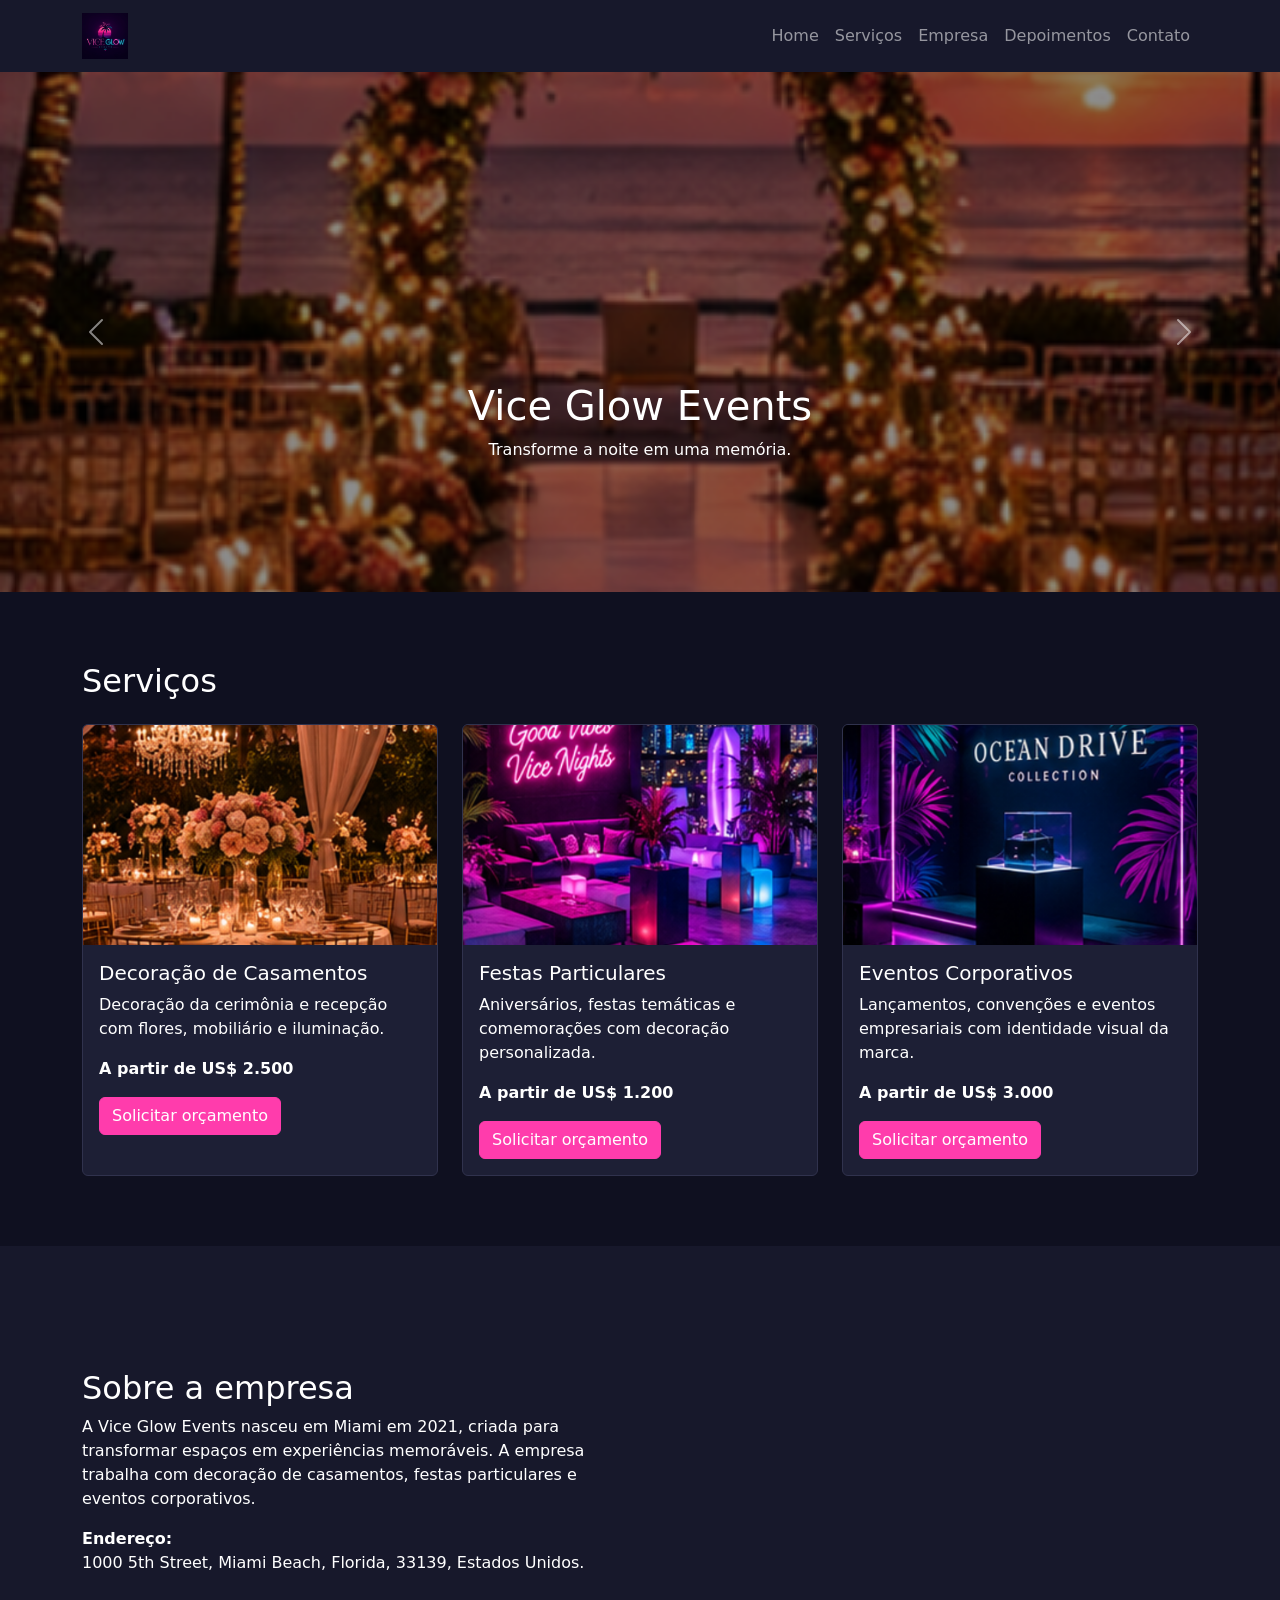
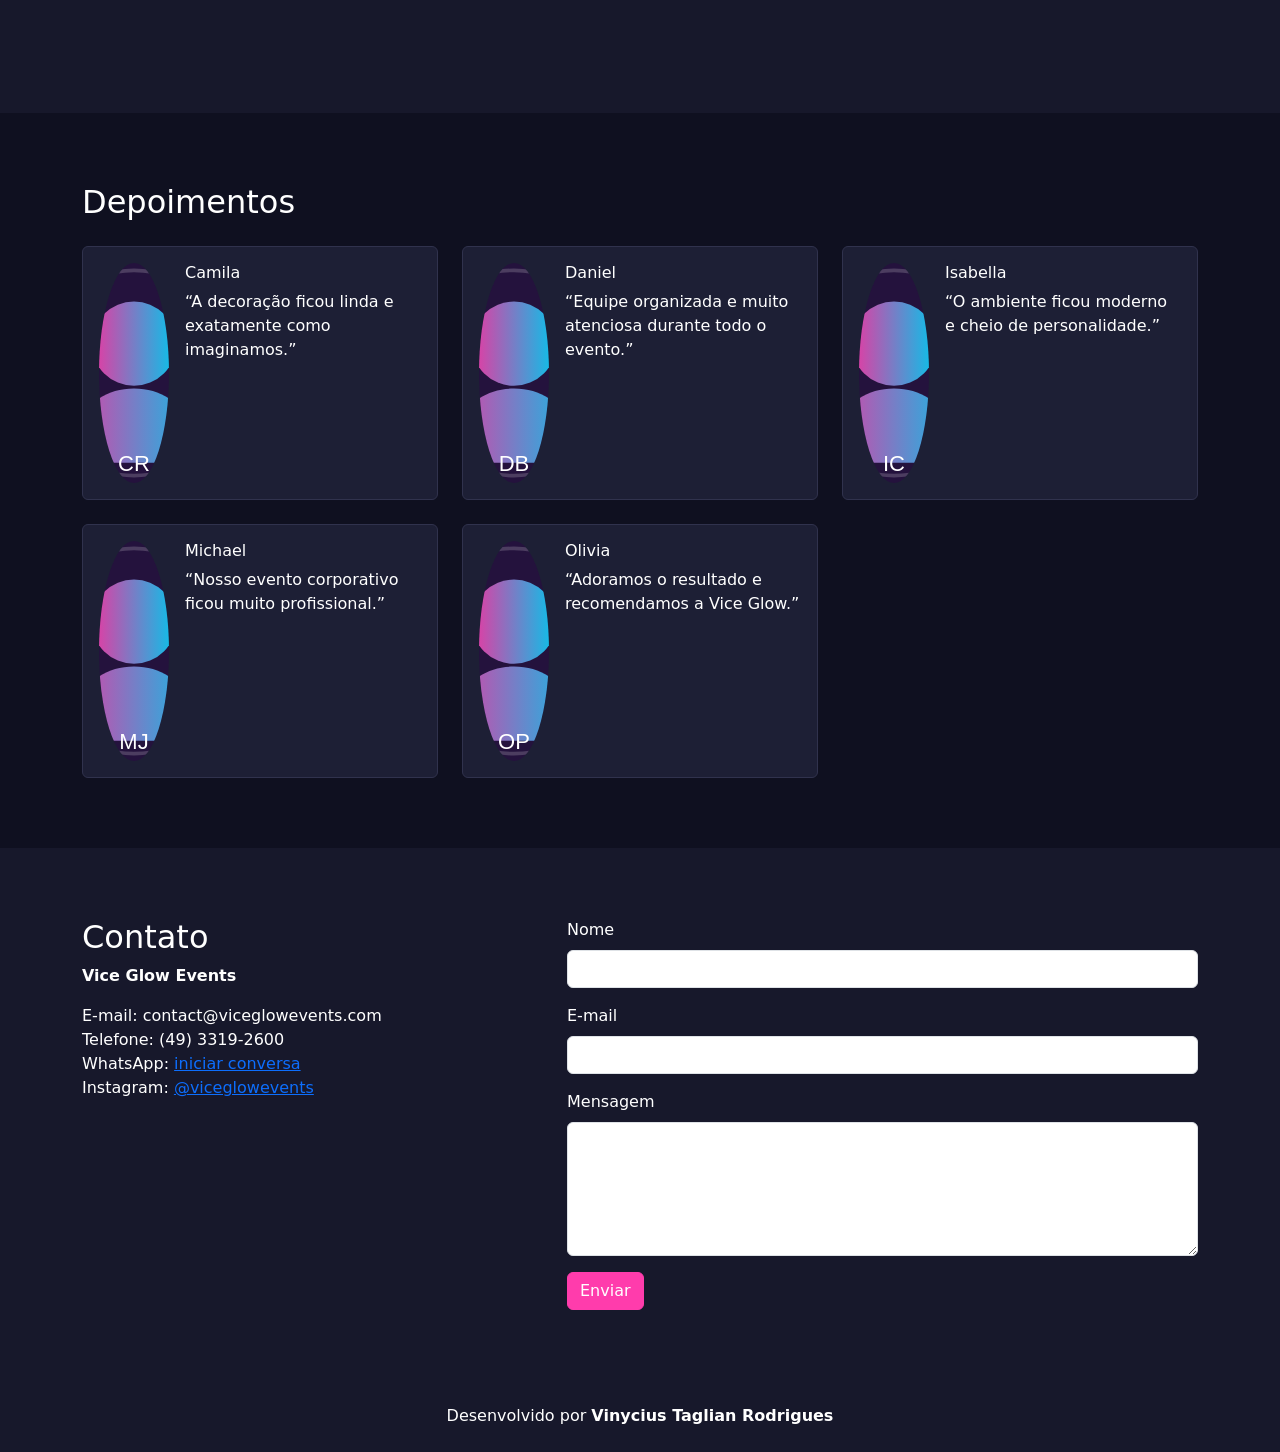
<file: index.html>
<!doctype html>
<html lang="pt-BR">
<head>
  <meta charset="utf-8">
  <meta name="viewport" content="width=device-width, initial-scale=1">
  <title>Vice Glow Events</title>
  <link href="https://cdn.jsdelivr.net/npm/bootstrap@5.3.8/dist/css/bootstrap.min.css" rel="stylesheet">
  <link rel="stylesheet" href="assets/css/style.css">
</head>
<body>

<nav class="navbar navbar-expand-lg navbar-dark">
  <div class="container">
    <a class="navbar-brand" href="index.html"><img src="assets/img/logo/logo.png" alt="Vice Glow Events"></a>
    <button class="navbar-toggler" type="button" data-bs-toggle="collapse" data-bs-target="#menu"><span class="navbar-toggler-icon"></span></button>
    <div class="collapse navbar-collapse" id="menu">
      <ul class="navbar-nav ms-auto">
        <li class="nav-item"><a class="nav-link" href="#inicio">Home</a></li>
        <li class="nav-item"><a class="nav-link" href="#servicos">Serviços</a></li>
        <li class="nav-item"><a class="nav-link" href="#empresa">Empresa</a></li>
        <li class="nav-item"><a class="nav-link" href="#depoimentos">Depoimentos</a></li>
        <li class="nav-item"><a class="nav-link" href="#contato">Contato</a></li>
      </ul>
    </div>
  </div>
</nav>

<header id="inicio">
  <div id="carouselDestaques" class="carousel slide" data-bs-ride="carousel">
    <div class="carousel-inner">
      <div class="carousel-item active">
        <img src="assets/img/servicos/casamento.png" class="d-block w-100 hero-img" alt="Casamento">
        <div class="carousel-caption">
          <h1>Vice Glow Events</h1>
          <p>Transforme a noite em uma memória.</p>
        </div>
      </div>
      <div class="carousel-item">
        <img src="assets/img/servicos/festa-neon.png" class="d-block w-100 hero-img" alt="Festa neon">
        <div class="carousel-caption"><h2>Festas Particulares</h2><p>Decoração personalizada para comemorações especiais.</p></div>
      </div>
      <div class="carousel-item">
        <img src="assets/img/servicos/evento-corporativo.png" class="d-block w-100 hero-img" alt="Evento corporativo">
        <div class="carousel-caption"><h2>Eventos Corporativos</h2><p>Ambientes planejados para valorizar sua marca.</p></div>
      </div>
    </div>
    <button class="carousel-control-prev" type="button" data-bs-target="#carouselDestaques" data-bs-slide="prev"><span class="carousel-control-prev-icon"></span></button>
    <button class="carousel-control-next" type="button" data-bs-target="#carouselDestaques" data-bs-slide="next"><span class="carousel-control-next-icon"></span></button>
  </div>
</header>

<section id="servicos" class="section">
  <div class="container">
    <h2 class="mb-4">Serviços</h2>
    <div class="row g-4">
      <div class="col-md-4">
        <div class="card h-100">
          <img src="assets/img/servicos/decoracao-casamento.png" class="card-img-top" alt="Decoração de casamento">
          <div class="card-body">
            <h3 class="h5">Decoração de Casamentos</h3>
            <p>Decoração da cerimônia e recepção com flores, mobiliário e iluminação.</p>
            <p><strong>A partir de US$ 2.500</strong></p>
            <a href="servico1.html" class="btn btn-primary">Solicitar orçamento</a>
          </div>
        </div>
      </div>
      <div class="col-md-4">
        <div class="card h-100">
          <img src="assets/img/servicos/festa-neon.png" class="card-img-top" alt="Festa particular">
          <div class="card-body">
            <h3 class="h5">Festas Particulares</h3>
            <p>Aniversários, festas temáticas e comemorações com decoração personalizada.</p>
            <p><strong>A partir de US$ 1.200</strong></p>
            <a href="servico2.html" class="btn btn-primary">Solicitar orçamento</a>
          </div>
        </div>
      </div>
      <div class="col-md-4">
        <div class="card h-100">
          <img src="assets/img/servicos/lancamento-produto.png" class="card-img-top" alt="Evento corporativo">
          <div class="card-body">
            <h3 class="h5">Eventos Corporativos</h3>
            <p>Lançamentos, convenções e eventos empresariais com identidade visual da marca.</p>
            <p><strong>A partir de US$ 3.000</strong></p>
            <a href="servico3.html" class="btn btn-primary">Solicitar orçamento</a>
          </div>
        </div>
      </div>
    </div>
  </div>
</section>

<section id="empresa" class="section section-dark">
  <div class="container">
    <div class="row g-4 align-items-center">
      <div class="col-lg-6">
        <h2>Sobre a empresa</h2>
        <p>A Vice Glow Events nasceu em Miami em 2021, criada para transformar espaços em experiências memoráveis. A empresa trabalha com decoração de casamentos, festas particulares e eventos corporativos.</p>
        <p><strong>Endereço:</strong><br>1000 5th Street, Miami Beach, Florida, 33139, Estados Unidos.</p>
      </div>
      <div class="col-lg-6">
        <iframe class="map-frame" title="Mapa da empresa" loading="lazy" src="https://www.google.com/maps?q=1000+5th+Street,+Miami+Beach,+Florida,+33139&output=embed"></iframe>
      </div>
    </div>
  </div>
</section>

<section id="depoimentos" class="section">
  <div class="container">
    <h2 class="mb-4">Depoimentos</h2>
    <div class="row g-4">
      <div class="col-md-6 col-lg-4"><div class="card h-100"><div class="card-body d-flex gap-3"><img src="assets/img/clientes/camila.svg" class="testimonial-photo" alt="Camila"><div><h3 class="h6">Camila</h3><p class="mb-0">“A decoração ficou linda e exatamente como imaginamos.”</p></div></div></div></div>
      <div class="col-md-6 col-lg-4"><div class="card h-100"><div class="card-body d-flex gap-3"><img src="assets/img/clientes/daniel.svg" class="testimonial-photo" alt="Daniel"><div><h3 class="h6">Daniel</h3><p class="mb-0">“Equipe organizada e muito atenciosa durante todo o evento.”</p></div></div></div></div>
      <div class="col-md-6 col-lg-4"><div class="card h-100"><div class="card-body d-flex gap-3"><img src="assets/img/clientes/isabella.svg" class="testimonial-photo" alt="Isabella"><div><h3 class="h6">Isabella</h3><p class="mb-0">“O ambiente ficou moderno e cheio de personalidade.”</p></div></div></div></div>
      <div class="col-md-6 col-lg-4"><div class="card h-100"><div class="card-body d-flex gap-3"><img src="assets/img/clientes/michael.svg" class="testimonial-photo" alt="Michael"><div><h3 class="h6">Michael</h3><p class="mb-0">“Nosso evento corporativo ficou muito profissional.”</p></div></div></div></div>
      <div class="col-md-6 col-lg-4"><div class="card h-100"><div class="card-body d-flex gap-3"><img src="assets/img/clientes/olivia.svg" class="testimonial-photo" alt="Olivia"><div><h3 class="h6">Olivia</h3><p class="mb-0">“Adoramos o resultado e recomendamos a Vice Glow.”</p></div></div></div></div>
    </div>
  </div>
</section>

<section id="contato" class="section section-dark">
  <div class="container">
    <div class="row g-5">
      <div class="col-lg-5">
        <h2>Contato</h2>
        <p><strong>Vice Glow Events</strong></p>
        <p>E-mail: contact@viceglowevents.com<br>Telefone: (49) 3319-2600<br>WhatsApp: <a href="https://wa.me/554933192600" target="_blank">iniciar conversa</a><br>Instagram: <a href="https://www.instagram.com/viceglowevents" target="_blank">@viceglowevents</a></p>
      </div>
      <div class="col-lg-7">
        <form>
          <div class="mb-3"><label class="form-label" for="nome">Nome</label><input id="nome" class="form-control" type="text"></div>
          <div class="mb-3"><label class="form-label" for="email">E-mail</label><input id="email" class="form-control" type="email"></div>
          <div class="mb-3"><label class="form-label" for="mensagem">Mensagem</label><textarea id="mensagem" class="form-control" rows="5"></textarea></div>
          <button type="submit" class="btn btn-primary">Enviar</button>
        </form>
      </div>
    </div>
  </div>
</section>

<footer class="py-4">
  <div class="container text-center">
    Desenvolvido por <strong>Vinycius Taglian Rodrigues</strong>
  </div>
</footer>

<script src="https://cdn.jsdelivr.net/npm/bootstrap@5.3.8/dist/js/bootstrap.bundle.min.js"></script>
</body>
</html>
</file>
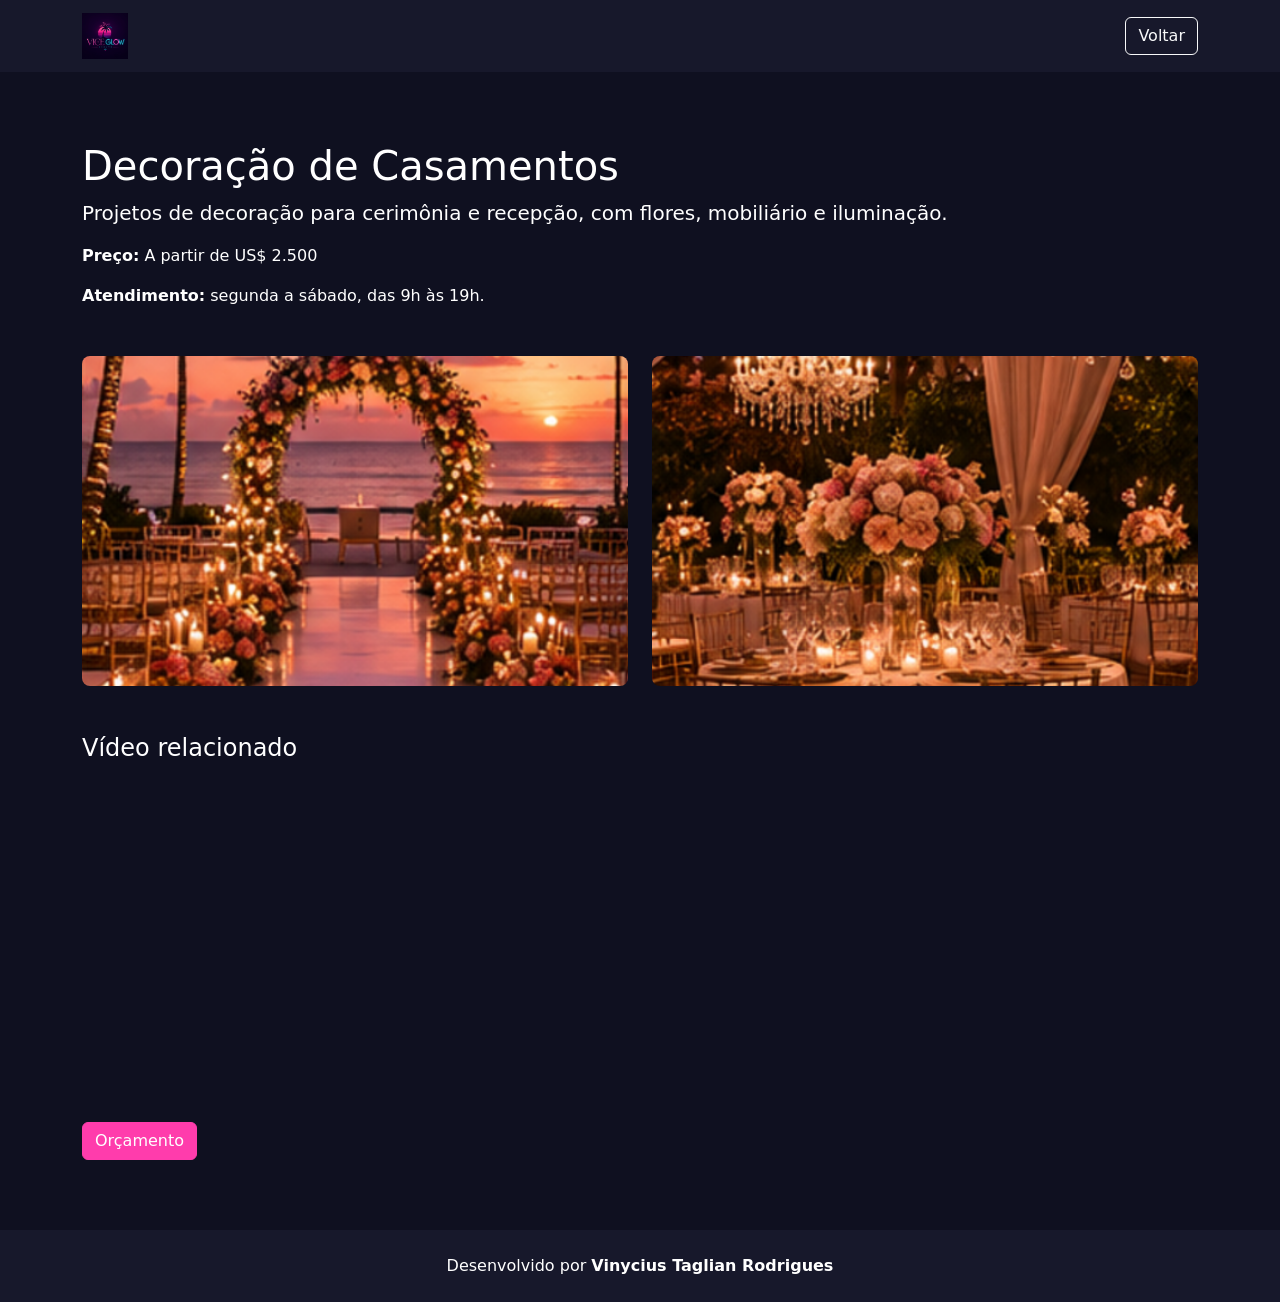
<file: servico1.html>
<!doctype html>
<html lang="pt-BR">
<head>
  <meta charset="utf-8">
  <meta name="viewport" content="width=device-width, initial-scale=1">
  <title>Decoração de Casamentos | Vice Glow Events</title>
  <link href="https://cdn.jsdelivr.net/npm/bootstrap@5.3.8/dist/css/bootstrap.min.css" rel="stylesheet">
  <link rel="stylesheet" href="assets/css/style.css">
</head>
<body>
<nav class="navbar navbar-expand-lg navbar-dark">
  <div class="container">
    <a class="navbar-brand" href="index.html"><img src="assets/img/logo/logo.png" alt="Vice Glow Events"></a>
    <a class="btn btn-outline-light" href="index.html">Voltar</a>
  </div>
</nav>

<main class="section">
  <div class="container">
    <h1>Decoração de Casamentos</h1>
    <p class="lead">Projetos de decoração para cerimônia e recepção, com flores, mobiliário e iluminação.</p>
    <p><strong>Preço:</strong> A partir de US$ 2.500</p>
    <p><strong>Atendimento:</strong> segunda a sábado, das 9h às 19h.</p>

    <div class="row g-4 my-4">
      <div class="col-md-6"><img src="assets/img/servicos/casamento.png" class="service-photo" alt="Decoração de Casamentos"></div>
      <div class="col-md-6"><img src="assets/img/servicos/decoracao-casamento.png" class="service-photo" alt="Decoração de Casamentos"></div>
    </div>

    <h2 class="h4 mt-5">Vídeo relacionado</h2>
    <iframe class="video-frame" src="https://www.youtube.com/embed/EaHtrEGFHV8" title="Vídeo sobre Decoração de Casamentos" allowfullscreen></iframe>

    <button class="btn btn-primary mt-4" data-bs-toggle="modal" data-bs-target="#orcamento">Orçamento</button>
  </div>
</main>

<div class="modal fade" id="orcamento" tabindex="-1">
  <div class="modal-dialog modal-lg">
    <div class="modal-content">
      <div class="modal-header">
        <h2 class="modal-title h5">Solicitar orçamento</h2>
        <button type="button" class="btn-close" data-bs-dismiss="modal"></button>
      </div>
      <div class="modal-body">
        <form>
          <div class="row g-3">
            <div class="col-md-6"><label class="form-label">Nome</label><input class="form-control" type="text"></div>
            <div class="col-md-6"><label class="form-label">E-mail</label><input class="form-control" type="email"></div>
            <div class="col-md-6"><label class="form-label">Telefone</label><input class="form-control" type="text"></div>
            <div class="col-md-6"><label class="form-label">Endereço</label><input class="form-control" type="text"></div>
            <div class="col-md-8"><label class="form-label">Cidade</label><input class="form-control" type="text"></div>
            <div class="col-md-4"><label class="form-label">UF</label><input class="form-control" type="text"></div>
            <div class="col-md-6"><label class="form-label">Data desejada</label><input class="form-control" type="date"></div>
            <div class="col-12"><label class="form-label">Observações</label><textarea class="form-control" rows="4"></textarea></div>
          </div>
        </form>
      </div>
      <div class="modal-footer">
        <button type="button" class="btn btn-secondary" data-bs-dismiss="modal">Fechar</button>
        <button type="button" class="btn btn-primary">Enviar</button>
      </div>
    </div>
  </div>
</div>

<footer class="py-4"><div class="container text-center">Desenvolvido por <strong>Vinycius Taglian Rodrigues</strong></div></footer>
<script src="https://cdn.jsdelivr.net/npm/bootstrap@5.3.8/dist/js/bootstrap.bundle.min.js"></script>
</body>
</html>
</file>
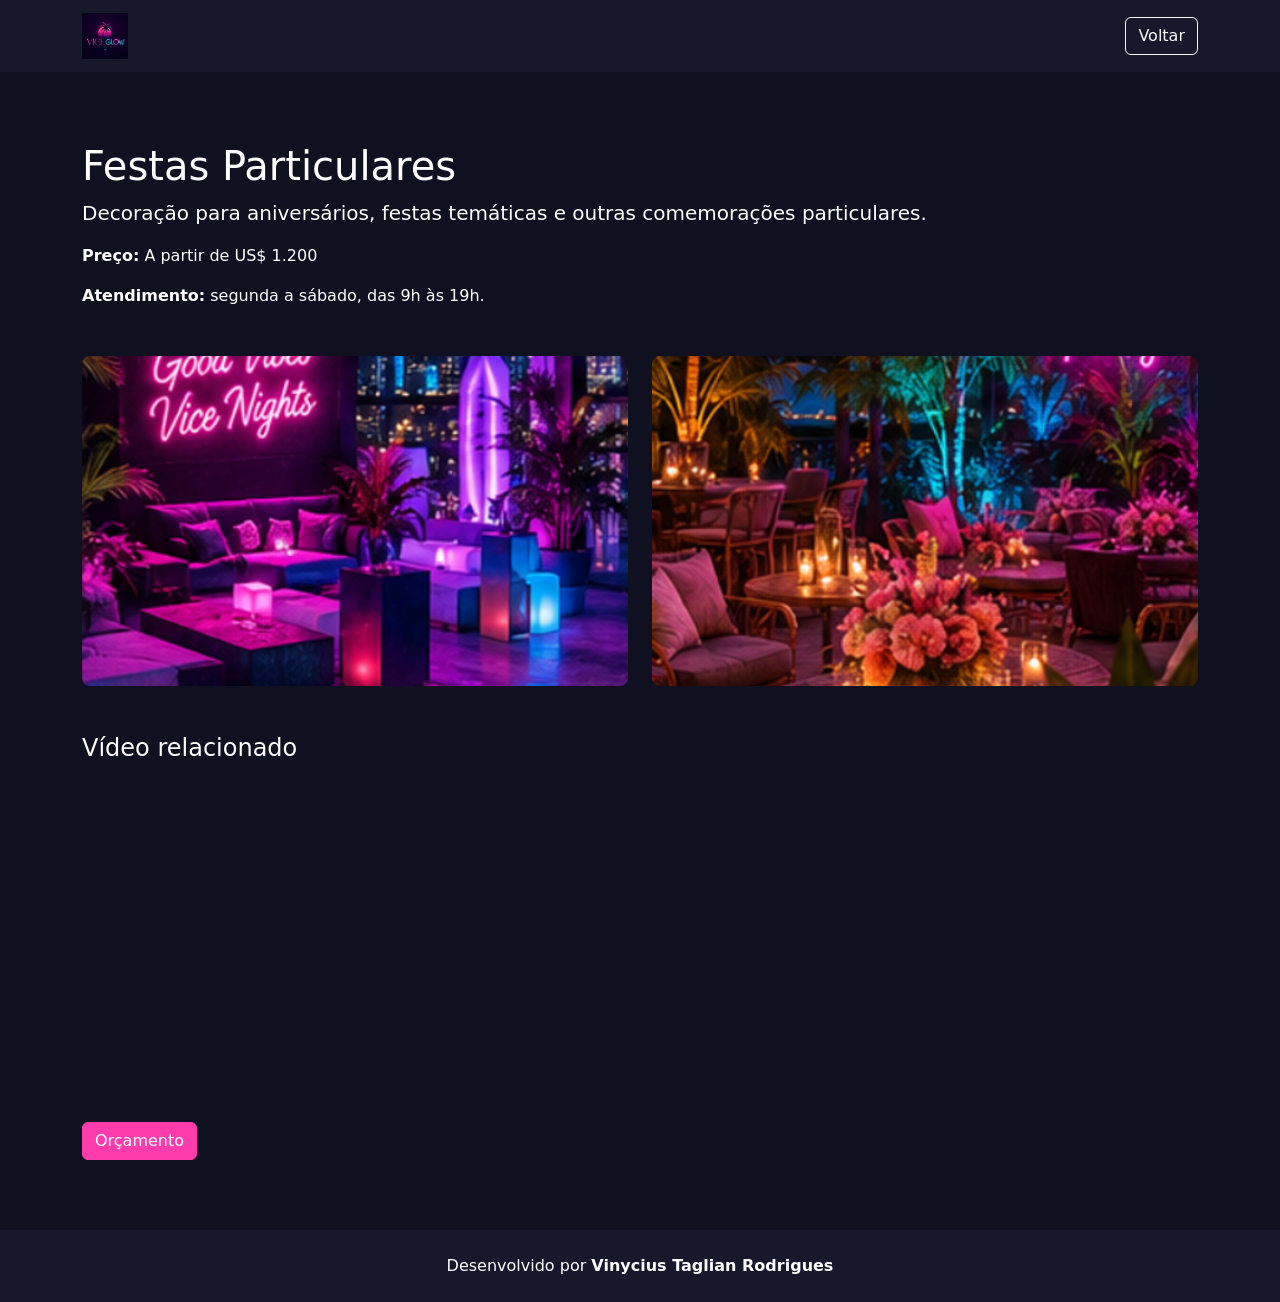
<file: servico2.html>
<!doctype html>
<html lang="pt-BR">
<head>
  <meta charset="utf-8">
  <meta name="viewport" content="width=device-width, initial-scale=1">
  <title>Festas Particulares | Vice Glow Events</title>
  <link href="https://cdn.jsdelivr.net/npm/bootstrap@5.3.8/dist/css/bootstrap.min.css" rel="stylesheet">
  <link rel="stylesheet" href="assets/css/style.css">
</head>
<body>
<nav class="navbar navbar-expand-lg navbar-dark">
  <div class="container">
    <a class="navbar-brand" href="index.html"><img src="assets/img/logo/logo.png" alt="Vice Glow Events"></a>
    <a class="btn btn-outline-light" href="index.html">Voltar</a>
  </div>
</nav>

<main class="section">
  <div class="container">
    <h1>Festas Particulares</h1>
    <p class="lead">Decoração para aniversários, festas temáticas e outras comemorações particulares.</p>
    <p><strong>Preço:</strong> A partir de US$ 1.200</p>
    <p><strong>Atendimento:</strong> segunda a sábado, das 9h às 19h.</p>

    <div class="row g-4 my-4">
      <div class="col-md-6"><img src="assets/img/servicos/festa-neon.png" class="service-photo" alt="Festas Particulares"></div>
      <div class="col-md-6"><img src="assets/img/servicos/festa-tropical.png" class="service-photo" alt="Festas Particulares"></div>
    </div>

    <h2 class="h4 mt-5">Vídeo relacionado</h2>
    <iframe class="video-frame" src="https://www.youtube.com/embed/9No-FiEInLA" title="Vídeo sobre Festas Particulares" allowfullscreen></iframe>

    <button class="btn btn-primary mt-4" data-bs-toggle="modal" data-bs-target="#orcamento">Orçamento</button>
  </div>
</main>

<div class="modal fade" id="orcamento" tabindex="-1">
  <div class="modal-dialog modal-lg">
    <div class="modal-content">
      <div class="modal-header">
        <h2 class="modal-title h5">Solicitar orçamento</h2>
        <button type="button" class="btn-close" data-bs-dismiss="modal"></button>
      </div>
      <div class="modal-body">
        <form>
          <div class="row g-3">
            <div class="col-md-6"><label class="form-label">Nome</label><input class="form-control" type="text"></div>
            <div class="col-md-6"><label class="form-label">E-mail</label><input class="form-control" type="email"></div>
            <div class="col-md-6"><label class="form-label">Telefone</label><input class="form-control" type="text"></div>
            <div class="col-md-6"><label class="form-label">Endereço</label><input class="form-control" type="text"></div>
            <div class="col-md-8"><label class="form-label">Cidade</label><input class="form-control" type="text"></div>
            <div class="col-md-4"><label class="form-label">UF</label><input class="form-control" type="text"></div>
            <div class="col-md-6"><label class="form-label">Data desejada</label><input class="form-control" type="date"></div>
            <div class="col-12"><label class="form-label">Observações</label><textarea class="form-control" rows="4"></textarea></div>
          </div>
        </form>
      </div>
      <div class="modal-footer">
        <button type="button" class="btn btn-secondary" data-bs-dismiss="modal">Fechar</button>
        <button type="button" class="btn btn-primary">Enviar</button>
      </div>
    </div>
  </div>
</div>

<footer class="py-4"><div class="container text-center">Desenvolvido por <strong>Vinycius Taglian Rodrigues</strong></div></footer>
<script src="https://cdn.jsdelivr.net/npm/bootstrap@5.3.8/dist/js/bootstrap.bundle.min.js"></script>
</body>
</html>
</file>
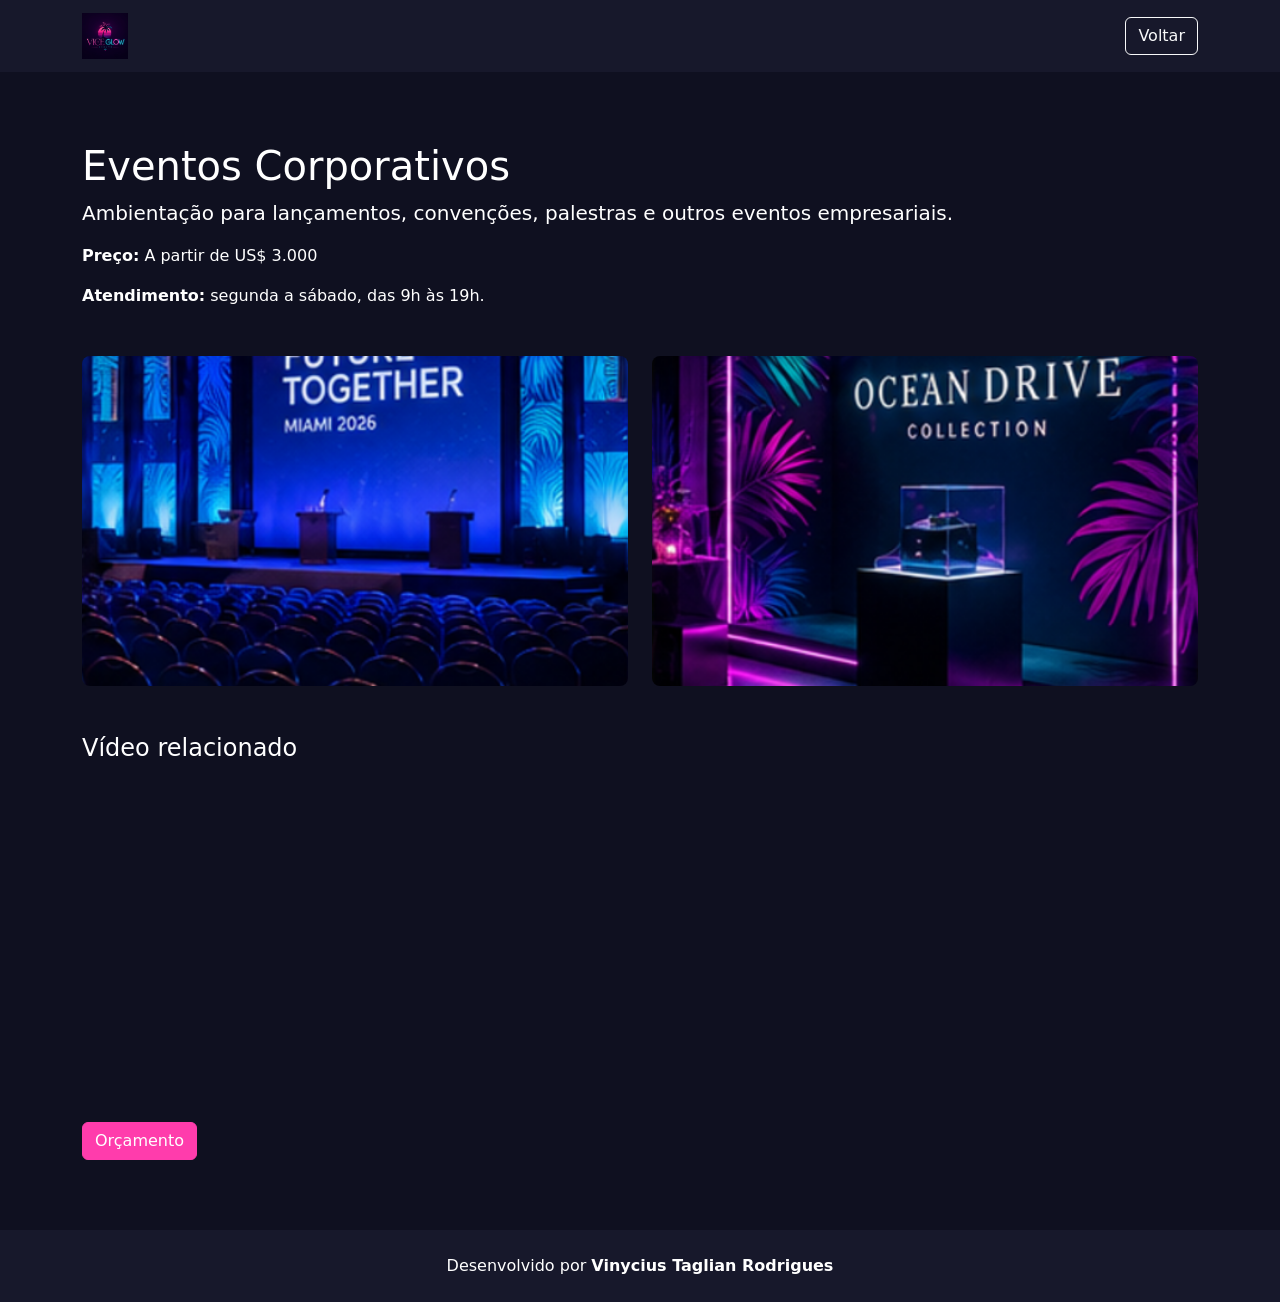
<file: servico3.html>
<!doctype html>
<html lang="pt-BR">
<head>
  <meta charset="utf-8">
  <meta name="viewport" content="width=device-width, initial-scale=1">
  <title>Eventos Corporativos | Vice Glow Events</title>
  <link href="https://cdn.jsdelivr.net/npm/bootstrap@5.3.8/dist/css/bootstrap.min.css" rel="stylesheet">
  <link rel="stylesheet" href="assets/css/style.css">
</head>
<body>
<nav class="navbar navbar-expand-lg navbar-dark">
  <div class="container">
    <a class="navbar-brand" href="index.html"><img src="assets/img/logo/logo.png" alt="Vice Glow Events"></a>
    <a class="btn btn-outline-light" href="index.html">Voltar</a>
  </div>
</nav>

<main class="section">
  <div class="container">
    <h1>Eventos Corporativos</h1>
    <p class="lead">Ambientação para lançamentos, convenções, palestras e outros eventos empresariais.</p>
    <p><strong>Preço:</strong> A partir de US$ 3.000</p>
    <p><strong>Atendimento:</strong> segunda a sábado, das 9h às 19h.</p>

    <div class="row g-4 my-4">
      <div class="col-md-6"><img src="assets/img/servicos/evento-corporativo.png" class="service-photo" alt="Eventos Corporativos"></div>
      <div class="col-md-6"><img src="assets/img/servicos/lancamento-produto.png" class="service-photo" alt="Eventos Corporativos"></div>
    </div>

    <h2 class="h4 mt-5">Vídeo relacionado</h2>
    <iframe class="video-frame" src="https://www.youtube.com/embed/9No-FiEInLA" title="Vídeo sobre Eventos Corporativos" allowfullscreen></iframe>

    <button class="btn btn-primary mt-4" data-bs-toggle="modal" data-bs-target="#orcamento">Orçamento</button>
  </div>
</main>

<div class="modal fade" id="orcamento" tabindex="-1">
  <div class="modal-dialog modal-lg">
    <div class="modal-content">
      <div class="modal-header">
        <h2 class="modal-title h5">Solicitar orçamento</h2>
        <button type="button" class="btn-close" data-bs-dismiss="modal"></button>
      </div>
      <div class="modal-body">
        <form>
          <div class="row g-3">
            <div class="col-md-6"><label class="form-label">Nome</label><input class="form-control" type="text"></div>
            <div class="col-md-6"><label class="form-label">E-mail</label><input class="form-control" type="email"></div>
            <div class="col-md-6"><label class="form-label">Telefone</label><input class="form-control" type="text"></div>
            <div class="col-md-6"><label class="form-label">Endereço</label><input class="form-control" type="text"></div>
            <div class="col-md-8"><label class="form-label">Cidade</label><input class="form-control" type="text"></div>
            <div class="col-md-4"><label class="form-label">UF</label><input class="form-control" type="text"></div>
            <div class="col-md-6"><label class="form-label">Data desejada</label><input class="form-control" type="date"></div>
            <div class="col-12"><label class="form-label">Observações</label><textarea class="form-control" rows="4"></textarea></div>
          </div>
        </form>
      </div>
      <div class="modal-footer">
        <button type="button" class="btn btn-secondary" data-bs-dismiss="modal">Fechar</button>
        <button type="button" class="btn btn-primary">Enviar</button>
      </div>
    </div>
  </div>
</div>

<footer class="py-4"><div class="container text-center">Desenvolvido por <strong>Vinycius Taglian Rodrigues</strong></div></footer>
<script src="https://cdn.jsdelivr.net/npm/bootstrap@5.3.8/dist/js/bootstrap.bundle.min.js"></script>
</body>
</html>
</file>
<file: assets/css/style.css>
body {
  background: #0f1020;
  color: #fff;
}

.navbar, footer {
  background: #17182b;
}

.navbar-brand img {
  height: 46px;
}

.hero-img {
  height: 520px;
  object-fit: cover;
  filter: brightness(.55);
}

.carousel-caption {
  bottom: 18%;
}

.section {
  padding: 70px 0;
}

.section-dark {
  background: #17182b;
}

.card {
  background: #1d1f35;
  color: #fff;
  border: 1px solid #30324d;
}

.card img {
  height: 220px;
  object-fit: cover;
}

.btn-primary {
  background: #ff3cac;
  border-color: #ff3cac;
}

.btn-primary:hover {
  background: #e22f98;
  border-color: #e22f98;
}

.text-accent {
  color: #00d9ff;
}

.map-frame,
.video-frame {
  width: 100%;
  min-height: 320px;
  border: 0;
  border-radius: 8px;
}

.service-photo {
  width: 100%;
  height: 330px;
  object-fit: cover;
  border-radius: 8px;
}

.testimonial-photo {
  width: 70px;
  height: 70px;
  object-fit: cover;
  border-radius: 50%;
}

.form-control,
.form-select {
  background: #fff;
  color: #212529;
}

@media (max-width: 768px) {
  .hero-img { height: 420px; }
  .carousel-caption { bottom: 10%; }
  .carousel-caption h1, .carousel-caption h2 { font-size: 2rem; }
}
</file>
